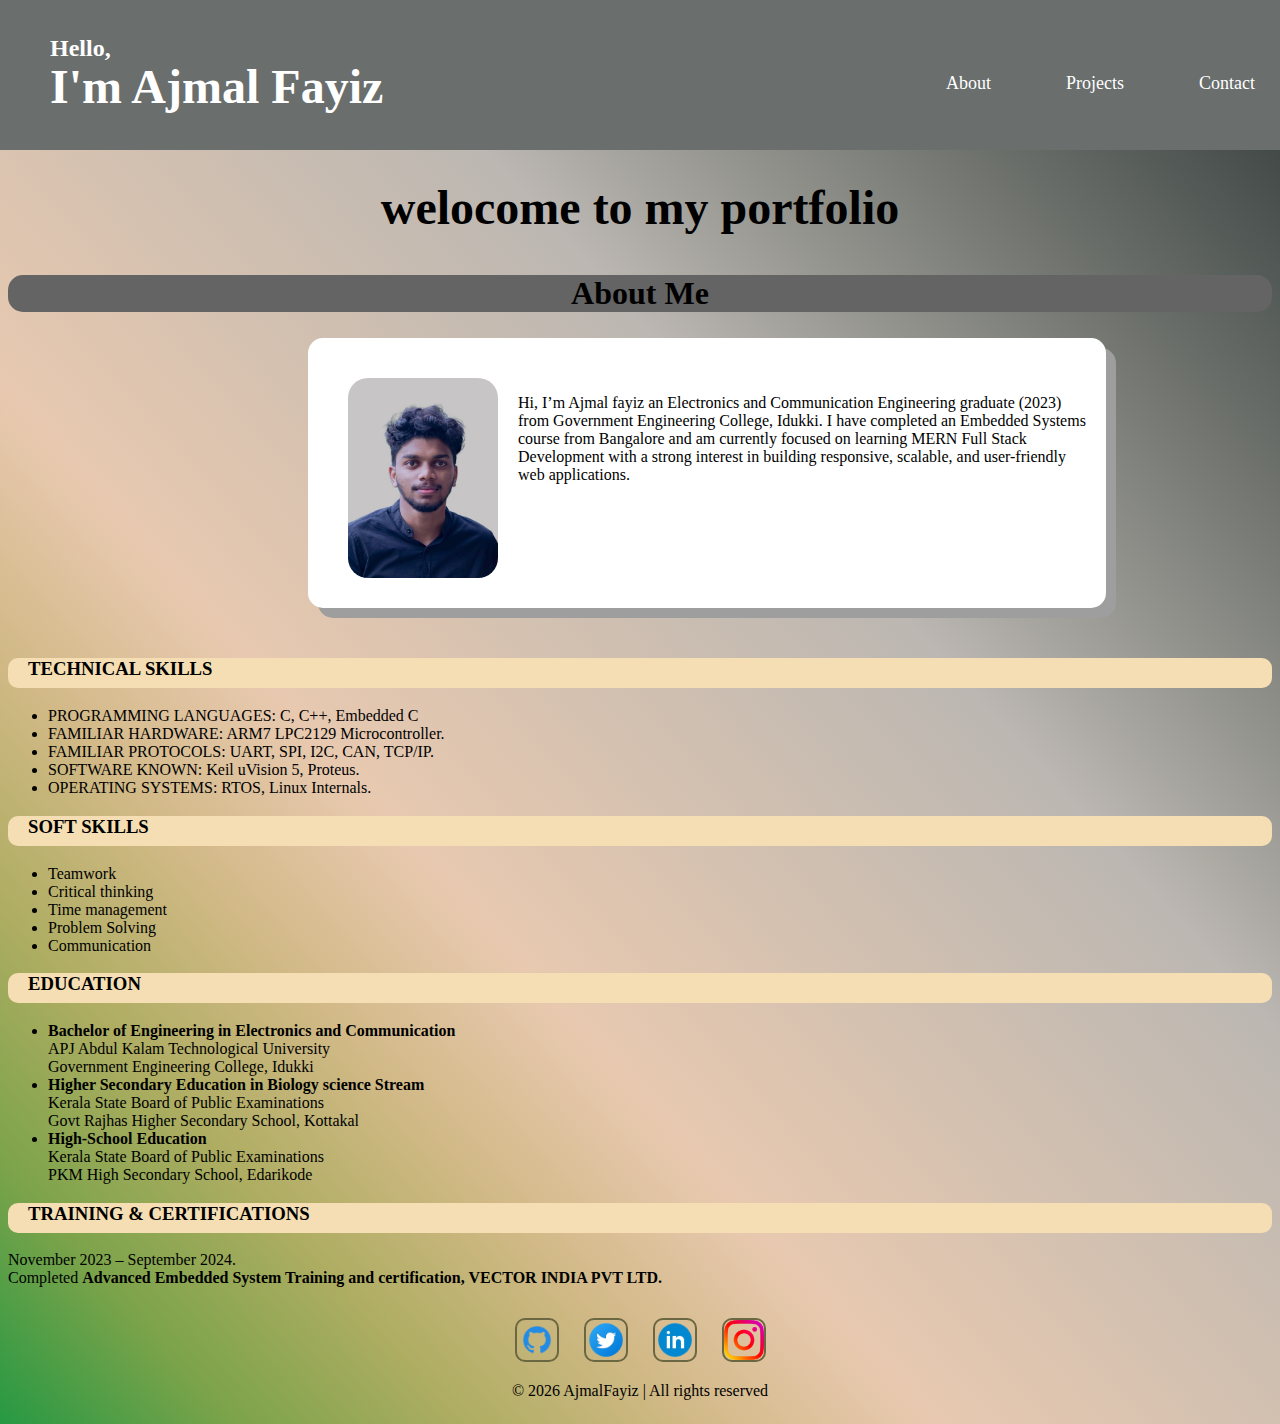
<file: index.html>
<!DOCTYPE html>
<html lang="en">

<!-- head starts -->

<head>
    <meta charset="UTF-8">
    <title>My Portrfolio</title>

    <!-- custom style -->
    <link rel="stylesheet" href="css/style.css">
</head>
<!-- head ends -->

<!--Body starts -->

<body>

    <!-- header starts -->
    <header>
        <nav>
            <div>
                <h2> Hello,</h2>
                <h1> I'm Ajmal Fayiz </h1>
            </div>

            <ul class="nav-menu">
                <li><a href="index.html">About</a></li>
                <li><a href="projects.html">Projects</a></li>
                <li><a href="contact.html">Contact</a></li>
            </ul>
        </nav>
        </div>
    </header>
    <!-- header ends -->

    <!-- main starts -->
    <main>
        <!-- section starts -->
        <section>
            <div class="sub1">
                <h2>welocome to my portfolio </h2>
            </div>
            <h2 class="head2">About Me</h2>
            <div class="parent1">
                <img src="images/PHOTO.jpeg" width="150px" height="200px" alt="Profile Picture">
                <div class="child1">
                    <p>Hi, I’m Ajmal fayiz an Electronics and Communication Engineering graduate (2023) from Government
                        Engineering
                        College, Idukki. I have completed an Embedded Systems course from Bangalore and am currently
                        focused on
                        learning MERN Full Stack Development with a strong interest in building responsive, scalable,
                        and
                        user-friendly web applications.</p>
                </div>

            </div>

            <h3 class="head3">TECHNICAL SKILLS</h3>
            <ul>
                <li>PROGRAMMING LANGUAGES: C, C++, Embedded C</li>
                <li>FAMILIAR HARDWARE: ARM7 LPC2129 Microcontroller.</li>
                <li>FAMILIAR PROTOCOLS: UART, SPI, I2C, CAN, TCP/IP.</li>
                <li>SOFTWARE KNOWN: Keil uVision 5, Proteus.</li>
                <li>OPERATING SYSTEMS: RTOS, Linux Internals.</li>
            </ul>

            <h3>SOFT SKILLS</h3>
            <ul>
                <li>Teamwork</li>
                <li>Critical thinking</li>
                <li>Time management</li>
                <li>Problem Solving</li>
                <li>Communication</li>
            </ul>
            <h3>EDUCATION</h3>
            <ul>
                <li> <b>Bachelor of Engineering in Electronics and Communication </b><br> APJ Abdul Kalam Technological
                    University <br>Government Engineering College, Idukki</li>

                <li><b>Higher Secondary Education in Biology science Stream</b> <br>Kerala State Board of Public Examinations
                    <br>Govt Rajhas Higher Secondary School, Kottakal
                </li>

                <li><b>High-School Education</b> <br>Kerala State Board of Public Examinations <br>PKM High Secondary
                    School, Edarikode</li>
            </ul>
            <h3>TRAINING & CERTIFICATIONS</h3>
            <p>November 2023 – September 2024. <br>Completed <b>Advanced Embedded System Training and certification,
                    VECTOR INDIA PVT LTD.</b> </p>
        </section>
        <!-- section ends -->
    </main>
    <!-- main ends -->

    <!-- footer starts -->
    <footer>
        <div class="foot">
            <div>
                <a href="https://github.com/Ajmalfayiz" target="_blank" rel="noopener noreferrer">
                    <img src="icons/github-icon.png" alt="">
                </a>
            </div>

            <div>
                <a href="https://x.com/ajmal___aju_" target="_blank" rel="noopener noreferrer">
                    <img src="icons/twitter-icon.png" alt="">
                </a>
            </div>

            <div>
                <a href="www.linkedin.com/in/ajmalfayiz" target="_blank" rel="noopener noreferrer">
                    <img src="icons/linkedin-icon.png" alt="">
                </a>
            </div>

            <div>
                <a href="https://www.instagram.com/aju_._fayiz?igsh=cnZlZGZ3Mml5Z292" target="_blank"
                    rel="noopener noreferrer">
                    <img src="icons/instagram-icon.png" alt="">
                </a>
            </div>
        </div>

        <p> &copy; 2026 AjmalFayiz | All rights reserved </p>
    </footer>
    <!-- footer ends -->
</body>
<!-- Body ends -->

</html>
</file>
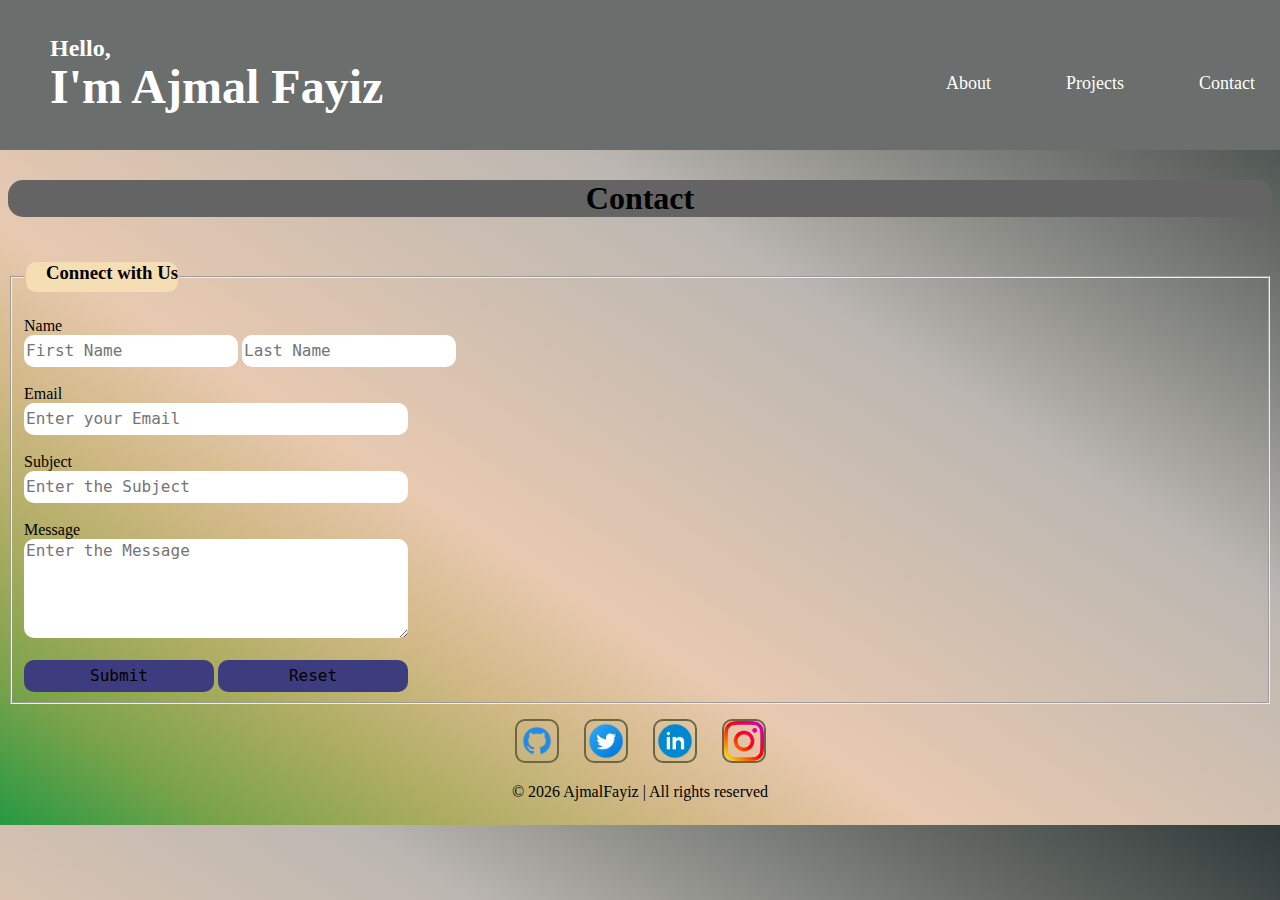
<file: contact.html>
<!DOCTYPE html>
<html lang="en">
<!-- head starts -->

<head>
  <meta charset="UTF-8">
  <title>My Portrfolio</title>
 <!-- custom style -->
    <link rel="stylesheet" href="css/style.css">
  
</head>
<!-- head ends -->

<!--Body starts -->

<body>

  <!-- header starts -->
    <header>
        <nav>
            <div>
                <h2> Hello,</h2>
                <h1> I'm Ajmal Fayiz </h1>
            </div>

            <ul class="nav-menu">
                <li><a href="index.html">About</a></li>
                <li><a href="projects.html">Projects</a></li>
                <li><a href="contact.html">Contact</a></li>
            </ul>
        </nav>
        </div>
    </header>
    <!-- header ends -->

  <!-- main starts -->
  <main>
    <!-- section starts -->
    <section>
      <h2 class="head2">Contact </h2>
      <form action="">
        <!-- fieldset starts -->
        <fieldset >     
          <legend>
            <h3>Connect with Us</h3>
          </legend>
          <label for="">Name</label> <br>
          <input type="text" placeholder="First Name" minlength="4" maxlength="13" required>
          <input type="text" placeholder="Last Name"> <br><br>
          <label for="">Email </label><br>
          <input class="input1" type="email" placeholder="Enter your Email"  required> <br><br>
          <label for="">Subject </label><br>
          <input class="input1" type="text" placeholder="Enter the Subject" minlength="15" maxlength="100" required> <br><br>

            <label for="">Message </label> <br>
          <textarea name="message" id="message" rows="5" required placeholder="Enter the Message " minlength="30"
            maxlength="300" ></textarea> <br> <br>
          <input class="button" type="submit" >
          <input class="button" type="reset">
        </fieldset>
        <!-- fieldset ends -->
      </form>
    </section>
    <!-- section ends -->
  </main>
  <!-- main ends -->

  <!-- footer starts -->
    <footer>
        <div class="foot">
            <div>
                <a href="https://github.com/Ajmalfayiz" target="_blank" rel="noopener noreferrer">
                    <img src="icons/github-icon.png" alt="">
                </a>
            </div>

            <div>
                <a href="https://x.com/ajmal___aju_" target="_blank" rel="noopener noreferrer">
                    <img src="icons/twitter-icon.png" alt="">
                </a>
            </div>

            <div>
                <a href="www.linkedin.com/in/ajmalfayiz" target="_blank" rel="noopener noreferrer">
                    <img src="icons/linkedin-icon.png" alt="">
                </a>
            </div>

            <div>
                <a href="https://www.instagram.com/aju_._fayiz?igsh=cnZlZGZ3Mml5Z292" target="_blank"
                    rel="noopener noreferrer">
                    <img src="icons/instagram-icon.png" alt="">
                </a>
            </div>
        </div>

        <p> &copy; 2026 AjmalFayiz | All rights reserved </p>
    </footer>
    <!-- footer ends -->
</body>
<!-- Body ends -->

</html>
</file>
<file: css/style.css>
* {
    box-sizing: content-box;
}

header {
    background-color: rgb(106, 110, 109);
    width: 100%;
    height: 150px;
    position: fixed;
    top: 0px;
    left: 0px;
    z-index: 2;
}

body {

    background-image: linear-gradient(to right top, #269943, #7ba34a, #aead62, #d2b987, #e8c9b0, #d9c3b0, #cabdb1, #bcb7b2, #969690, #727570, #505754, #313939);
}

nav {
    display: flex;
    justify-content: space-between;
}

nav h1 {
    font-size: 48px;
    color: white;
    position: relative;
    left: 50px;
    bottom: 20px;
}

nav h2 {
    color: white;
    position: relative;
    top: 15px;
    left: 50px;
}

h3 {
    background-color: wheat;
    height: 30px;
    border-radius: 10px;
    padding-left: 20px;

}

.head3{
    margin-top: 50px;
}

.project h3 {
    text-align: center;
    width: 100%;
}

.nav-menu {
    display: flex;
    gap: 50px;
    list-style: none;
    align-items: center;
}

.nav-menu a {
    color: white;
    text-decoration: none;
    font-size: 18px;
    padding-right: 25px;
}

.nav-menu a:hover {
    color: blue;
}

.sub1 {
    font-size: 32px;
    text-align: center;
}

main {
    margin-top: 180px;
}

section img {
    border-radius: 20px;
    position: relative;
    left: 20px;
    z-index: 1;
}

.head2 {
    font-size: 32px;
    background-color: #636463;
    border-radius: 15px;
    text-align: center;

}

.parent1 {
    display: flex;
    width: 60%;
    height: 230px;
    background-color: white;
    border-radius: 15px;
    padding: 40px 20px 0 20px ;
    position: relative;
    left:300px;
    box-shadow: 10px 10px rgb(157, 158, 157);
}

.child1 {
    padding-left: 40px;
}

footer img {
    border: 2px solid rgb(107, 103, 66);
    border-radius: 10px;
    width: 40px;
    height: 40px;
}

footer {
    /* background-color: rgb(208, 207, 207); */
    display: flex;
    flex-direction: column;
    align-items: center;
    padding-top: 15px;
    margin: 0;
}

.foot {
    display: flex;
    gap: 25px;
}


.project img {
    width: 250px;
    height: 150px;
}

.project1 {
    display: flex;
}

.description1 {
    padding-left: 50px;
}


.input1 {
    width: 380px;
    height: 30px;
    border-radius: 10px;
    font-family: monospace;
    font-size: 16px;

}

input {
    height: 30px;
    border: 0px;
    border-radius: 10px;
    font-family: monospace;
    font-size: 16px;

}

textarea {
    border: 0px;
    border-radius: 10px;
    width: 380px;
    font-size: 16px;
}

.button {
    background-color: rgb(60, 60, 127);
    width: 178px;
}

.button:hover {
    cursor: pointer;
    background-color: darkblue;
}


.box1 {
    background-color: white;
    width: 50%;
    margin: 20px;
    padding: 0 20px 20px 0;
    border: 2px solid none;
    border-radius: 15px;
    box-shadow: 10px 10px rgb(157, 158, 157);
    z-index: -1;
}


.box2 {
    background-color: white;
    width: 50%;
    margin: 80px 300px 50px;
    padding: 0 20px 20px 0;
    border: 2px solid none;
    border-radius: 15px;
    box-shadow: 10px 10px rgb(157, 158, 157);
    position: relative;
    left: 300px;
    z-index: -1;
}

.box3 {
    background-color: white;
    width: 50%;
    margin: 20px;
    padding: 0 20px 20px 0;
    border: 2px solid none;
    border-radius: 15px;
    box-shadow: 10px 10px rgb(157, 158, 157);
    z-index: -1;
}
</file>
